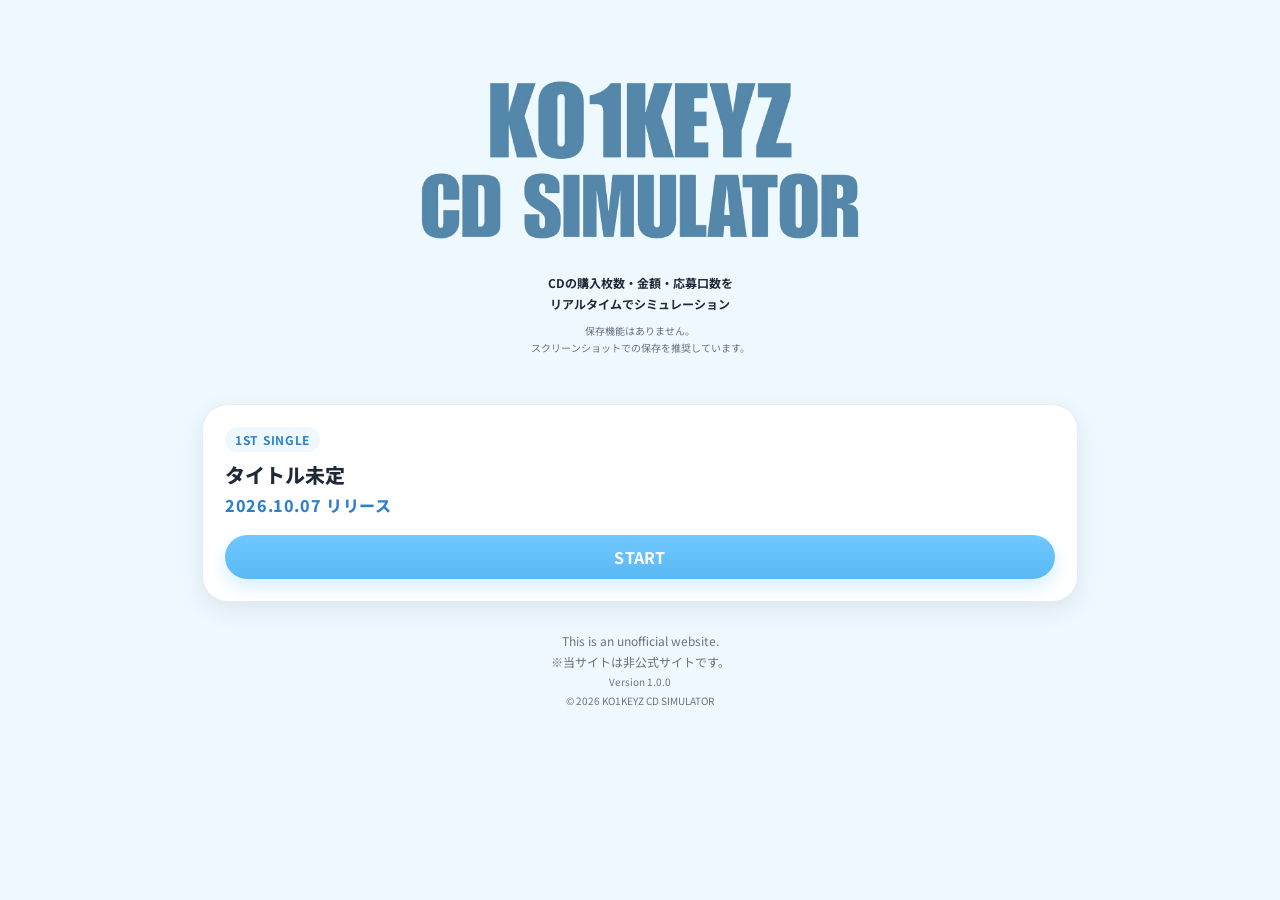
<file: index.html>
<!DOCTYPE html>
<html lang="ja">
<head>
  <!-- Google tag (gtag.js) -->
<script async src="https://www.googletagmanager.com/gtag/js?id=G-NFFMMDVHNR"></script>
<script>
  window.dataLayer = window.dataLayer || [];
  function gtag(){dataLayer.push(arguments);}
  gtag('js', new Date());

  gtag('config', 'G-NFFMMDVHNR');
</script>
  <meta charset="UTF-8">
  <meta name="viewport" content="width=device-width, initial-scale=1">
  <title>KO1KEYZ CD SIMULATOR</title>
  <meta name="description" content="KO1KEYZのCD購入枚数・金額・応募口数をリアルタイムでシミュレーションできる非公式サイトです。">
  <meta name="theme-color" content="#6FC8FF">
  <link rel="preconnect" href="https://fonts.googleapis.com">
  <link rel="preconnect" href="https://fonts.gstatic.com" crossorigin>
  <link href="https://fonts.googleapis.com/css2?family=M+PLUS+Rounded+1c:wght@500;700;800&family=Noto+Sans+JP:wght@400;500;600;700&family=Quicksand:wght@600;700&display=swap" rel="stylesheet">
  <link rel="stylesheet" href="./assets/css/variables.css">
  <link rel="stylesheet" href="./assets/css/common.css">
  <link rel="stylesheet" href="./assets/css/home.css">
</head>
<body>
  <main class="home">
    <div class="container">
      <header class="hero fade-in">
       <!---<h1 class="hero__title">KO1KEYZ<span>CD SIMULATOR</span></h1>-->
        <img src="assets/images/logo.png" alt="KO1KEYZ CD Simulator" class="hero__logo">
        <div class="hero__description">CDの購入枚数・金額・応募口数を<br>リアルタイムでシミュレーション</div>
        <div class="hero__notice">保存機能はありません。<br>スクリーンショットでの保存を推奨しています。</div>
      </header>

      <section class="release">
       <!--<h2 class="section-title">Simulation</h2>-->
        <div class="release-list" id="releaseList"></div>
      </section>

      <footer class="footer">
        <p>This is an unofficial website.</p>
        <p>※当サイトは非公式サイトです。</p>
        <small>Version 1.0.0</small>
        <small>© 2026 KO1KEYZ CD SIMULATOR</small>
      </footer>
    </div>
  </main>

<script>
async function renderReleases(){
  const list = document.getElementById('releaseList');
  try {
    const master = await fetch('./assets/data/releaseMaster.json').then(r => r.json());
    const releases = master.releases.filter(release => release.enabled);
    list.innerHTML = releases.map(release => `
      <a href="./${release.page}" class="release-card">
        <div class="release-card__header"><span class="release-card__type">${release.name.toUpperCase()}</span></div>
        <h3 class="release-card__title">${release.displayTitle || release.name}</h3>
       <!-- <p class="release-card__date">Release</p>-->
        <p class="release-card__release-date">
  ${release.releaseDate ? `${release.releaseDate} リリース` : ''}
</p>
        <div class="release-card__button">START</div>
      </a>
    `).join('');
  } catch (error) {
    list.innerHTML = '<p class="hero__notice">リリース情報を読み込めませんでした。</p>';
    console.error(error);
  }
}
renderReleases();
</script>
</body>
</html>
</file>
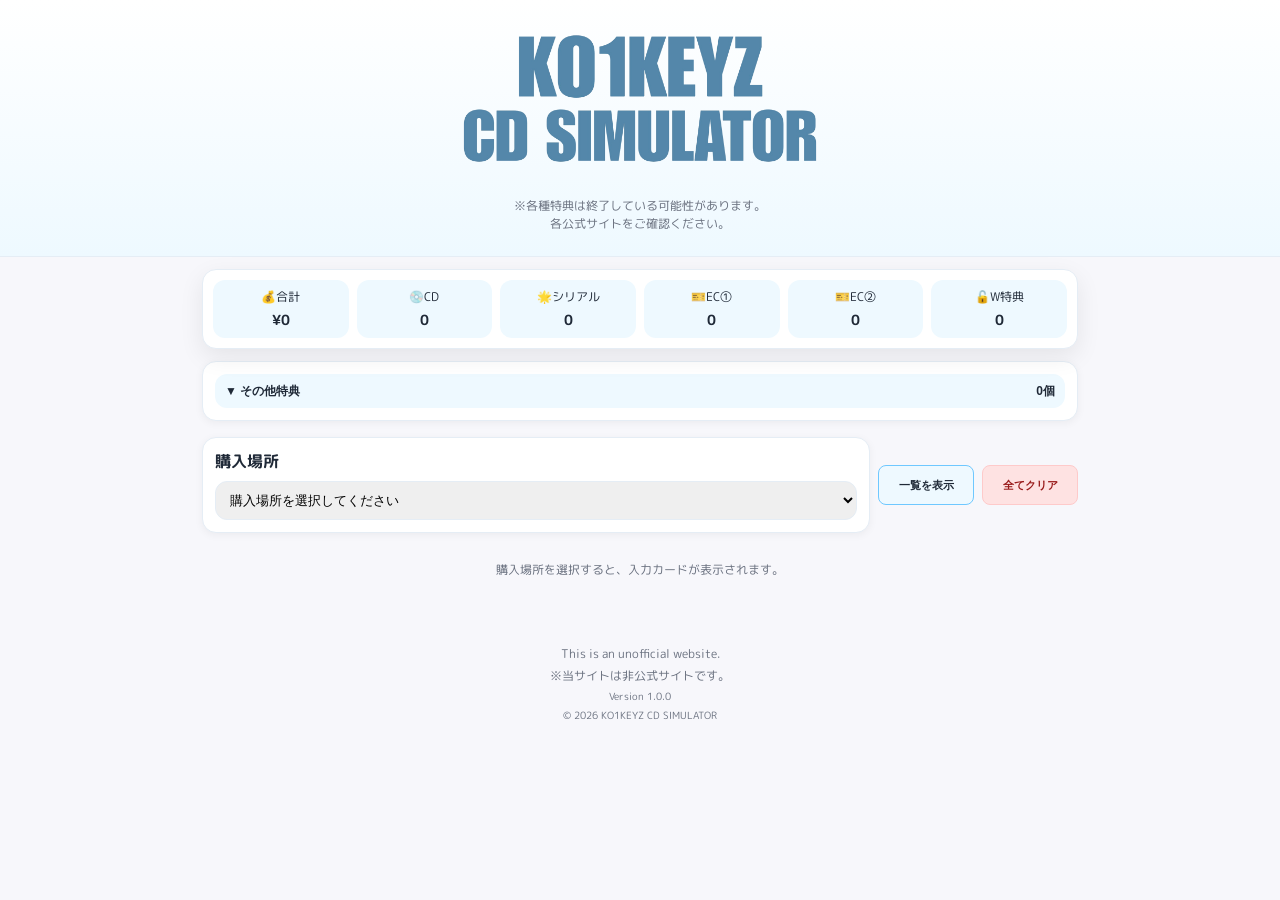
<file: 1st_single.html>
<!DOCTYPE html>
<html lang="ja">
<head>
  <!-- Google tag (gtag.js) -->
<script async src="https://www.googletagmanager.com/gtag/js?id=G-NFFMMDVHNR"></script>
<script>
  window.dataLayer = window.dataLayer || [];
  function gtag(){dataLayer.push(arguments);}
  gtag('js', new Date());

  gtag('config', 'G-NFFMMDVHNR');
</script>
<meta charset="UTF-8">
<meta name="viewport" content="width=device-width, initial-scale=1">
<title>KO1KEYZ CD Simulator</title>
<link rel="preconnect" href="https://fonts.googleapis.com">
<link rel="preconnect" href="https://fonts.gstatic.com" crossorigin>
<link href="https://fonts.googleapis.com/css2?family=M+PLUS+Rounded+1c:wght@500;700;800&family=Quicksand:wght@600;700&display=swap" rel="stylesheet">
<link rel="stylesheet" href="./assets/css/variables.css">
<link rel="stylesheet" href="./assets/css/common.css">
<link rel="stylesheet" href="./assets/css/simulator.css">
</head>
<body data-release-id="1st_single">

<header class="site-header">
  <!--<div class="site-title">KO1KEYZ CD SIMULATOR</div>-->
  <img src="assets/images/logo.png" alt="KO1KEYZ CD Simulator" class="page-logo">
  <p class="site-notice" id="releaseNotice">※各種特典は終了している可能性があります。<br>必ず各公式サイトをご確認ください。</p>
</header>

<div class="container">
  <section class="dashboard">
    <div class="dashboard-main">
      <div class="dash-item">💰<span>合計</span><strong id="price">¥0</strong></div>
      <div class="dash-item">💿<span>CD</span><strong id="cd">0</strong></div>
       <div class="dash-item">🌟<span>シリアル</span><strong id="serial">0</strong></div>
      <div class="dash-item">🎫<span>EC①</span><strong id="ec1">0</strong></div>
      <div class="dash-item">🎫<span>EC②</span><strong id="ec2">0</strong></div>
      <div class="dash-item">🔓<span>W特典</span><strong id="wBonus">0</strong></div>
     
    </div>
  </section>

  <section class="card bonus-dashboard">
    <button type="button" class="accordion-title" id="bonusTotalToggle">
      <span>▼ その他特典</span>
      <strong id="bonusTotal">0</strong>
    </button>
    <div class="accordion-body hidden" id="bonusTotalBody"></div>
  </section>

  <section class="purchase-control-row">
    <div class="card purchase-select-card">
      <label class="section-label" for="store">購入場所</label>
      <select id="store"></select>
    </div>
    <div class="purchase-action-area">
      <button type="button" class="clear-btn confirm-btn" id="listModeButton">一覧を表示</button>
      <button type="button" class="clear-btn clear-all" id="clearAllButton">全てクリア</button>
    </div>
  </section>

  <section id="cards"></section>

  <footer class="footer simulator-footer">
    <p>This is an unofficial website.</p>
    <p>※当サイトは非公式サイトです。</p>
    <small>Version 1.0.0</small>
    <small>© 2026 KO1KEYZ CD SIMULATOR</small>
  </footer>
</div>

<script src="./assets/js/simulator.js"></script>
</body>
</html>
</file>
<file: assets/css/variables.css>
:root {

    --color-primary: #6fc8ff;
    --color-primary-dark: #4cb7f5;
    --color-primary-light: #eef9ff;

    --color-background: #f7f7fb;
    --color-surface: #ffffff;

    --color-text: #1f2937;
    --color-text-light: #6b7280;

    --color-border: #e5edf5;

    --color-danger: #ef4444;

    --shadow-sm: 0 2px 8px rgba(0,0,0,0.05);
    --shadow-md: 0 8px 24px rgba(0,0,0,0.08);

    --radius-sm: 8px;
    --radius-md: 12px;
    --radius-lg: 14px;
    --radius-round: 999px;

    --font-family: "Noto Sans JP";

    --font-sm: 13px;
    --font-md: 15px;

    --weight-bold: 700;

    --space-sm: 8px;
    --space-md: 12px;
    --space-lg: 16px;

    --transition: 0.25s ease;

}
</file>
<file: assets/css/common.css>
* {
    box-sizing: border-box;
}

body {
    margin: 0;
    font-family: var(--font-family);
    background: var(--color-background);
    color: var(--color-text);
}

button {
    cursor: pointer;
    border: none;
}

/* container */
.container {
    max-width: 900px;
    margin: 0 auto;
    padding: 12px;
}

/* card */
.card {
    background: var(--color-surface);
    border: 1px solid var(--color-border);
    border-radius: var(--radius-lg);
    box-shadow: var(--shadow-sm);
    padding: 12px;
}

/* select */
select {
    width: 100%;
    padding: 10px;
    border-radius: var(--radius-md);
    border: 1px solid var(--color-border);
}

/* button */
button {
    width: 30px;
    height: 30px;
    border-radius: var(--radius-sm);
    background: var(--color-primary);
    color: white;
    font-weight: var(--weight-bold);
}

/* row */
.row {
    display: flex;
    justify-content: space-between;
    margin: 6px 0;
}

/* delete */
.delete {
    color: var(--color-danger);
    cursor: pointer;
}

/* flash */
.flash {
    animation: flash 0.25s ease;
}

@keyframes flash {
    0% { background: rgba(111,200,255,0.3); }
    100% { background: transparent; }
}
</file>
<file: assets/css/home.css>
/* home layout */
.home {
    min-height: 100vh;
    padding: 28px 0 36px;
    background:#eef9ff;
}

.hero {
    text-align: center;
    margin: 0 auto 28px;
    padding: 20px 16px 16px;
}

.hero__logo{
    display:block;
    width:min(520px, 90%);
    margin:0 auto 16px;
    height:auto;
}

.hero__badge {
    display: inline-flex;
    align-items: center;
    justify-content: center;
    padding: 5px 12px;
    border-radius: var(--radius-round);
    background: var(--color-primary-light);
    color: #2f80c8;
    font-size: 12px;
    font-weight: 700;
    letter-spacing: 0.08em;
    text-transform: uppercase;
}

.hero__title span {
    display: block;
    margin-top: 4px;
    font-size: clamp(22px, 6vw, 30px);
    letter-spacing: 0.08em;
    text-transform: uppercase;
}

.hero__description {
    color: var(--color-text);
    margin: 4px 0 0;
    line-height: 1.8;
    font-weight: 700;
    font-size: 12px;
}

.hero__notice {
    margin: 3px auto 0;
    max-width: 430px;
    padding: 4px 0px;
    /*border: 1px solid var(--color-border);
    border-radius: 18px;
    background: #ffffff;*/
    color: var(--color-text-light);
    font-size: 10px;
    line-height: 1.7;
}

.release {
    margin-top: 24px;
}

.section-title {
    margin: 0 0 12px;
    text-align: center;
    font-family: "Quicksand", "M PLUS Rounded 1c", var(--font-family);
    font-size: 15px;
    letter-spacing: 0.14em;
    color: var(--color-text-light);
    text-transform: uppercase;
}

.release-card {
    display: block;
    max-width: 900px;
    margin: 0 auto;
    background: white;
    border: 1px solid var(--color-border);
    border-radius: 26px;
    padding: 22px;
    box-shadow: var(--shadow-md);
    transition: var(--transition);
    color: inherit;
    text-decoration: none;
    width: 100%;

}

.release-card:hover {
    transform: translateY(-3px);
    box-shadow: 0 18px 44px rgba(111, 200, 255, 0.2);
}

.release-card__header {
    display: flex;
    justify-content: flex-start;
}

.release-card__type {
    display: inline-block;
    padding: 4px 10px;
    border-radius: var(--radius-round);
    background: #eef9ff;
    color: #2f80c8;
    font-size: 12px;
    font-weight: 700;
    letter-spacing: 0.06em;
    box-sizing: border-box;
}

.release-card__title {
    margin: 8px 0 4px;
    font-size: 20px;
    font-weight: 800;
}

.release-card__date,
.release-card__release-date {
    margin: 4px 0;
    color: var(--color-text-light);
}

.release-card__release-date {
    color: #2f80c8;
    font-weight: 800;
    letter-spacing: 0.04em;
}


.release-card__button {
    margin-top: 18px;

    display: flex;
    align-items: center;
    justify-content: center;
    height: 44px;
    padding: 0 20px;
    border-radius: 999px;
    background: linear-gradient(180deg, #6fc8ff 0%, #59b8f3 100%);
    color: #fff;
    font-size: 16px;
    font-weight: 700;
    letter-spacing: 0.02em;
    box-shadow: 0 8px 18px rgba(111, 200, 255, 0.28);
    transition: .2s;
    line-height: 1;
}

.footer {
    text-align: center;
    color: var(--color-text-light);
    margin-top: 30px;
    font-size: 12px;
    font-family: "Noto Sans JP";
}

.footer p,
.footer small {
    display: block;
    margin: 4px 0;
}

@media (max-width: 720px) {
  .home {
    padding: 16px 0 28px;
  }

  .hero {
    padding: 18px 12px 16px;
    border-radius: 24px;
  }

  .release-card {
    border-radius: 22px;
    padding: 18px;
  }

  .hero__title {
    letter-spacing: 0.06em;
  }

  .hero__title span {
    font-size: 22px;
    letter-spacing: 0.1em;
  }
}


.release-list {
    display: grid;
    gap: 16px;
}

.release-card.is-disabled {
    opacity: 0.55;
    pointer-events: none;
}
</file>
<file: assets/css/simulator.css>
body { font-family: "M PLUS Rounded 1c", var(--font-family); }
header.site-header {
  padding: 18px 12px 14px;
  text-align: center;
  background: linear-gradient(180deg, #ffffff 0%, #eef9ff 100%);
  border-bottom: 1px solid var(--color-border);
}

.site-title {
  display: inline-block;
  font-family: "Quicksand", "M PLUS Rounded 1c", var(--font-family);
  font-size: clamp(24px, 6vw, 36px);
  font-weight: 700;
  letter-spacing: 0.08em;
  color: #2f80c8;
  text-shadow: 0 3px 14px rgba(111, 200, 255, 0.32);
}

.page-logo{
    display:block;
    width:min(420px, 90%);
    margin:0 auto 12px;
    height:auto;
}

.site-notice {
  max-width: 720px;
  margin: 10px auto 0;
  padding: 9px 12px;
 /* border: 1px solid var(--color-border);*/
 /* border-radius: var(--radius-round);*/
/*  background: rgba(255,255,255,0.82);*/
  color: var(--color-text-light);
  font-size: 12px;
  line-height: 1.5;
}

.dashboard {
  position: sticky;
  top: 0;
  z-index: 10;
  background: var(--color-surface);
  border-radius: var(--radius-lg);
  padding: 10px;
  margin-bottom: 12px;
  border: 1px solid var(--color-border);
  box-shadow: var(--shadow-md);
}

.dashboard-main {
  display: grid;
  grid-template-columns: repeat(6, 1fr);
  gap: 8px;
}

.dash-item {

  padding: 8px 6px;
  text-align: center;
  font-size: 12px;
  white-space: nowrap;
  background: var(--color-primary-light);
  border-radius: var(--radius-md);
}

.dash-item span {
  display: inline-block;
  white-space: nowrap;
}

.dash-item strong {
  display: block;
  margin-top: 4px;
  font-size: 14px;
}

.card + .card,
.card + #cards,
#cards .card {
  margin-top: 12px;
}

.section-label {
  display: block;
  font-weight: var(--weight-bold);
  margin-bottom: 8px;
}

.store-info {
  margin-top: 8px;
  font-size: 12px;
  color: var(--color-text-light);
}

.card-title {
  display: flex;
  justify-content: space-between;
  align-items: center;
  font-weight: var(--weight-bold);
  margin-bottom: 8px;
}

.set-bonus {
  background: #fff7ed;
  border: 1px solid #fed7aa;
  border-radius: var(--radius-md);
  padding: 8px;
  margin-bottom: 10px;
  font-size: 13px;
  font-weight: var(--weight-bold);
}

.accordion-title {
  width: 100%;
  height: auto;
  min-height: 34px;
  padding: 8px 10px;
  border-radius: var(--radius-md);
  background: var(--color-primary-light);
  color: var(--color-text);
  text-align: left;
  font-weight: var(--weight-bold);
}

.group-title {
  margin-top: 8px;
}

.accordion-body {
  padding: 8px 0 2px;
}

.hidden {
  display: none;
}

.product-row {
  display: grid;
  grid-template-columns: 1fr auto;
  align-items: center;
  gap: 10px;
  padding: 8px 0;
  border-bottom: 1px solid var(--color-border);
}

.product-label strong,
.product-label span {
  display: block;
}

.product-label span {
  margin-top: 2px;
  color: var(--color-text-light);
  font-size: 12px;
}

.qty-controls {
  display: grid;
  grid-template-columns: 32px 56px 32px;
  align-items: center;
  gap: 6px;
}

.qty-btn {
  width: 32px;
  height: 32px;
  border-radius: var(--radius-sm);
  background: var(--color-primary);
  color: white;
  font-weight: var(--weight-bold);
}

.qty-input {
  width: 56px;
  height: 32px;
  border: 1px solid var(--color-border);
  border-radius: var(--radius-sm);
  text-align: center;
  font-weight: var(--weight-bold);
}

.bonus-dashboard .accordion-title {
  display: flex;
  justify-content: space-between;
  align-items: center;
  font-size: 12px;
}

.bonus-title {
  margin-top: 8px;
  background: #f8fafc;
}

.bonus-detail {
  padding: 2px 8px 8px;
  font-size: 12px;
}

.separator {
  color: var(--color-text-light);
  font-size: 12px;
  margin: 6px 0 2px;
}

.empty {
  color: var(--color-text-light);
  font-size: 12px;
  padding: 8px;
}

@media (max-width: 720px) {
  .dashboard-main {
    grid-template-columns: repeat(3, 1fr);
  }

  .product-row {
    grid-template-columns: 1fr;
  }

  .qty-controls {
    justify-content: end;
  }
}


.official-bonus-box {
  background: #f8fafc;
  border: 1px solid var(--color-border);
  border-radius: var(--radius-md);
  padding: 8px;
  margin-bottom: 10px;
  font-size: 12px;
}

.official-bonus-box ul {
  margin: 6px 0 0;
  padding-left: 18px;
}

.product-bonus-note {
  margin-top: 4px;
  font-size: 12px;
  color: var(--color-text-light);
  line-height: 1.4;
}

.select-header {
  display: flex;
  justify-content: space-between;
  align-items: center;
  gap: 8px;
  margin-bottom: 8px;
}

.select-header .section-label {
  margin-bottom: 0;
}

.empty-select {
  margin-top: 12px;
  padding: 16px;
  color: var(--color-text-light);
  text-align: center;
 
  font-size: 12px;
}

.entered-badge,
.mini-badge {
  display: inline-block;
  margin-left: 6px;
  padding: 2px 8px;
  border-radius: 999px;
  background: #dcfce7;
  color: #166534;
  font-size: 11px;
  font-weight: var(--weight-bold);
  vertical-align: middle;
}

.entered-summary {
  margin: 8px 0 10px;
  padding: 8px 10px;
  border-radius: var(--radius-md);
  background: #f8fafc;
  border: 1px solid var(--color-border);
  font-size: 13px;
  line-height: 1.7;
}

.entered-summary strong {
  display: block;
  margin-bottom: 2px;
}

.set-bonus-store {
  margin-top: 8px;
}

.accordion-title {
  display: flex;
  justify-content: space-between;
  align-items: center;
  gap: 8px;
}

.clear-btn {
  width: auto;
  min-width: fit-content;
  height: 28px;
  padding: 4px 8px;
  border-radius: var(--radius-sm);
  background: #f1f5f9;
  color: var(--color-text);
  border: 1px solid var(--color-border);
  font-size: 11px;
  font-weight: var(--weight-bold);
  white-space: nowrap;
}

.clear-btn:hover {
  background: #e2e8f0;
}

.clear-all {
  background: #fee2e2;
  border-color: #fecaca;
  color: #991b1b;
}

.clear-store,
.clear-group,
.clear-line {
  background: #fff;
}

.qty-controls {
  grid-template-columns: 32px 56px 32px;
}

.bonus-indent {
  margin-left: 14px;
}

.bonus-detail-indent {
  margin-left: 18px;
}

.bonus-line {
  line-height: 1.5;
}

@media (max-width: 720px) {
  .group-title {
    font-size: 15px;
    min-height: 40px;
  }

  .accordion-title,
  .card-title,
  .select-header {
    align-items: flex-start;
  }

  .card-title {
    gap: 8px;
  }

  .qty-controls {
    grid-template-columns: 32px 56px 32px;
  }

  .clear-line {
    grid-column: 1 / -1;
    justify-self: end;
  }
}

.select-action-row {
  display: grid;
  grid-template-columns: minmax(0, 1fr) auto;
  gap: 8px;
  align-items: center;
}

.select-action-row select {
  width: 100%;
}

.select-action-row .clear-all {
  height: 40px;
  padding: 8px 12px;
}

@media (max-width: 720px) {
  .select-action-row {
    grid-template-columns: 1fr;
  }

  .select-action-row .clear-all {
    justify-self: end;
  }
}

.purchase-control-row {
  display: grid;
  grid-template-columns: minmax(0, 1fr) auto;
  gap: 8px;
  align-items: stretch;
  margin-bottom: 12px;
}

.purchase-control-row .card {
  margin: 0;
}

.purchase-select-card select {
  width: 100%;
}

.purchase-action-area {
  display: flex;
  gap: 8px;
  align-items: center;
}

.purchase-action-area .clear-btn {
  height: 40px;
  padding: 8px 12px;
}

.confirm-btn {
  background: var(--color-primary-light);
  border-color: var(--color-primary);
}

.official-bonus-title {
  background: #f8fafc;
}

.official-bonus-body {
  padding: 2px 0 0;
}

@media (max-width: 720px) {
  .purchase-control-row {
    grid-template-columns: 1fr;
  }

  .purchase-action-area {
    justify-content: flex-end;
  }
}

.bonus-dashboard {
  margin-bottom: 16px;
}

.purchase-action-area .clear-btn {
  width: 96px;
  min-width: 96px;
  text-align: center;
}

@media (max-width: 720px) {
  .product-row {
    grid-template-columns: minmax(0, 1fr) auto;
    gap: 6px;
    align-items: center;
  }

  .product-label strong {
    font-size: 13px;
  }

  .product-label span {
    font-size: 11px;
  }

  .qty-controls {
    grid-template-columns: 28px 44px 28px;
    gap: 4px;
    justify-content: end;
  }

  .qty-btn {
    width: 28px;
    height: 28px;
  }

  .qty-input {
    width: 44px;
    height: 28px;
  }

  .clear-line {
    grid-column: 1 / -1;
    justify-self: end;
    height: 24px;
    padding: 2px 8px;
  }
}


.bonus-title,
.bonus-detail,
.bonus-line {
  font-size: 12px;
}

.bonus-detail .separator {
  font-size: 11px;
}

.simulator-footer {
  margin-top: 28px;
  padding: 18px 12px 24px;
  text-align: center;
  color: var(--color-text-light);
  font-size: 12px;
}

.simulator-footer p {
  margin: 4px 0;
}

.simulator-footer small {
  display: block;
  margin-top: 4px;
}

@media (max-width: 720px) {
  .bonus-title,
  .bonus-detail,
  .bonus-line {
    font-size: 12px;
  }

  .site-notice {
    border-radius: var(--radius-lg);
  }
}


/* v10: その他特典の小見出しと詳細のサイズを統一 */
.bonus-block .accordion-title.bonus-title,
.bonus-block .bonus-detail,
.bonus-block .bonus-line {
  font-size: 12px;
  font-family: "M PLUS Rounded 1c", var(--font-family);
}
</file>
